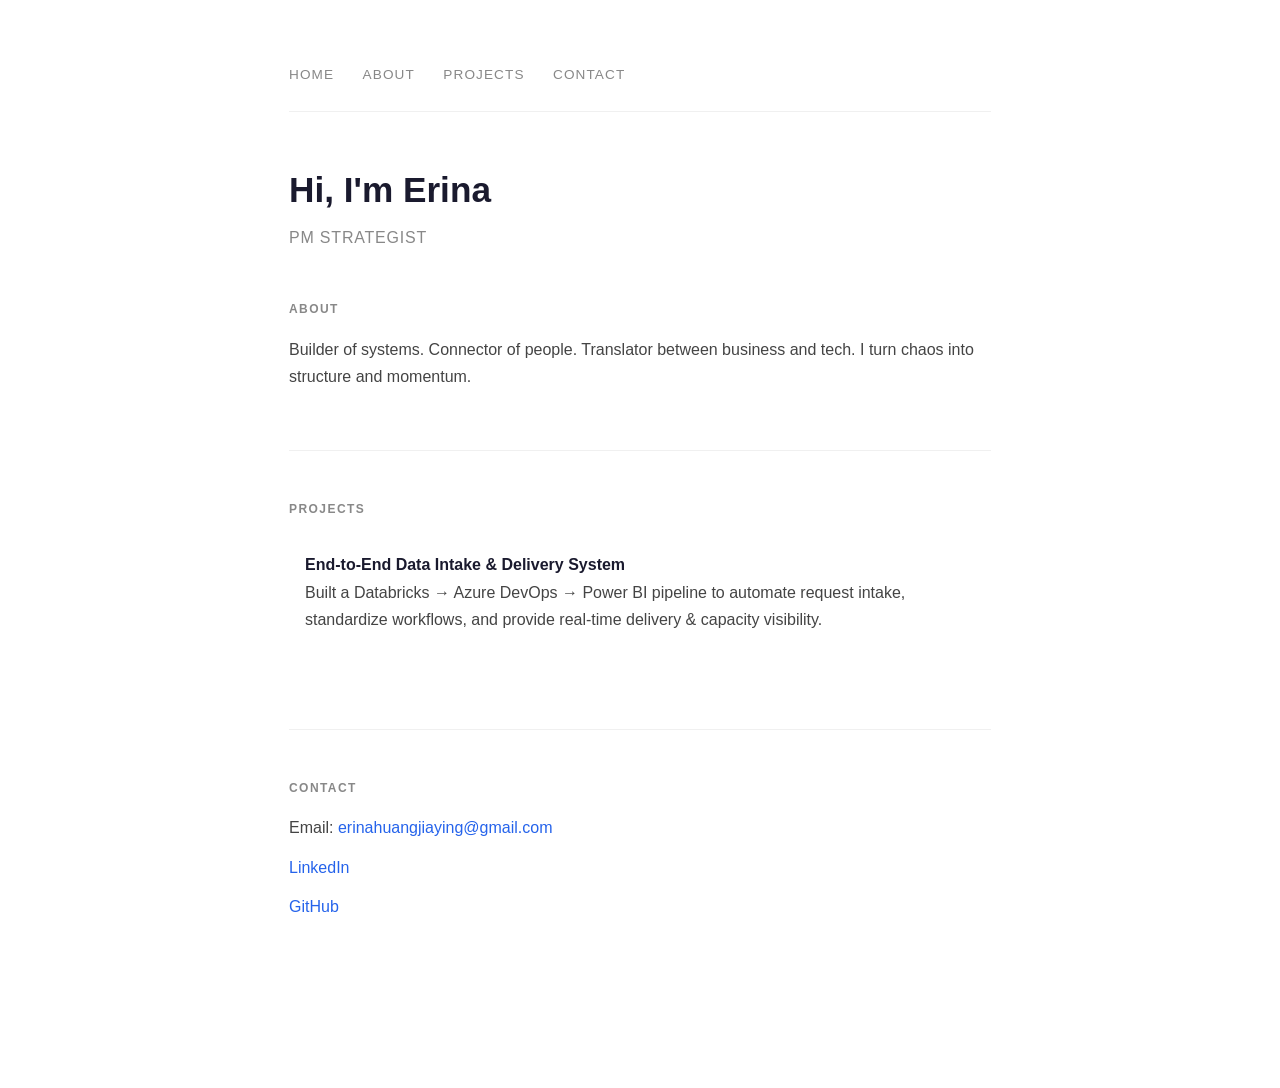
<file: index.html>
<!DOCTYPE html>
<html lang="en">
<head>
  <meta charset="UTF-8">
  <meta name="viewport" content="width=device-width, initial-scale=1.0">
  <title>Erina Huang | PM Strategist</title>
  <link rel="stylesheet" href="styles.css">
</head>
<body>

  <nav>
    <a href="index.html">Home</a>
    <a href="about.html">About</a>
    <a href="projects.html">Projects</a>
    <a href="#contact">Contact</a>
  </nav>
  

  <h1>Hi, I'm Erina</h1>
  <p class="tagline">PM Strategist</p>

  <section id="about">
    <h2>About</h2>
    <p>Builder of systems. Connector of people. Translator between business and tech. I turn chaos into structure and momentum.</p>
  </section>

  <section id="projects">
    <h2>Projects</h2>
    <ul>
      <li>
        <strong>End-to-End Data Intake & Delivery System</strong>
        <p>Built a Databricks → Azure DevOps → Power BI pipeline to automate request intake, standardize workflows, and provide real-time delivery & capacity visibility.</p>
      </li>
    </ul>
  </section>

  <section id="contact">
    <h2>Contact</h2>
    <p>Email: <a href="mailto:erinahuangjiaying@gmail.com">erinahuangjiaying@gmail.com</a></p>
    <p><a href="https://www.linkedin.com/in/erina-huang-1b1b8218/">LinkedIn</a></p>
    <p><a href="https://github.com/jiaying425">GitHub</a></p>
  </section>

</body>
</html>
</file>
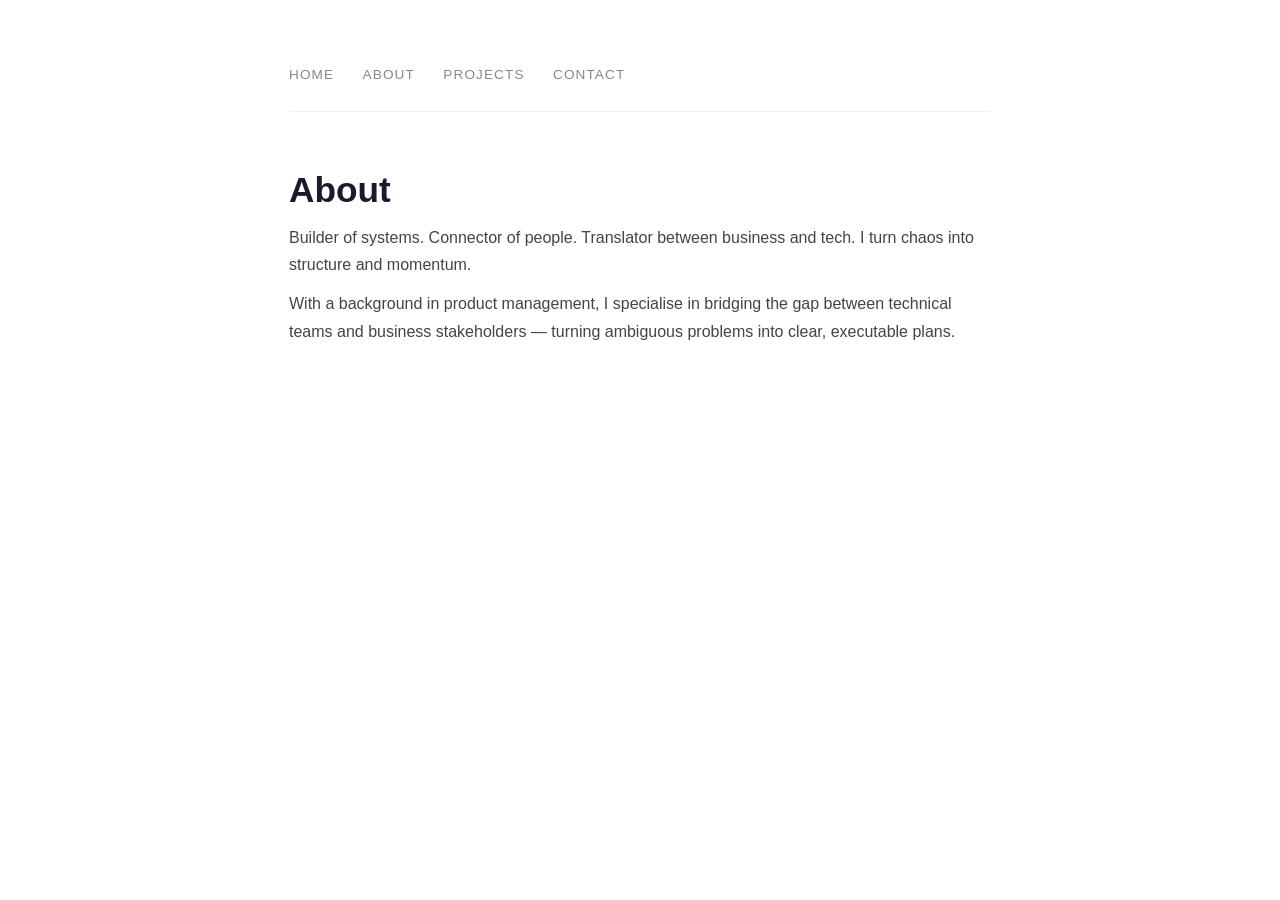
<file: about.html>
<!DOCTYPE html>
<html lang="en">
<head>
  <meta charset="UTF-8">
  <meta name="viewport" content="width=device-width, initial-scale=1.0">
  <title>About | Erina Huang</title>
  <link rel="stylesheet" href="styles.css">
</head>
<body>

  <nav>
    <a href="index.html">Home</a>
    <a href="about.html">About</a>
    <a href="projects.html">Projects</a>
    <a href="index.html#contact">Contact</a>
  </nav>

  <h1>About</h1>

  <section id="about">
    <p>Builder of systems. Connector of people. Translator between business and tech. I turn chaos into structure and momentum.</p>
    <p>With a background in product management, I specialise in bridging the gap between technical teams and business stakeholders — turning ambiguous problems into clear, executable plans.</p>
  </section>

</body>
</html>
</file>
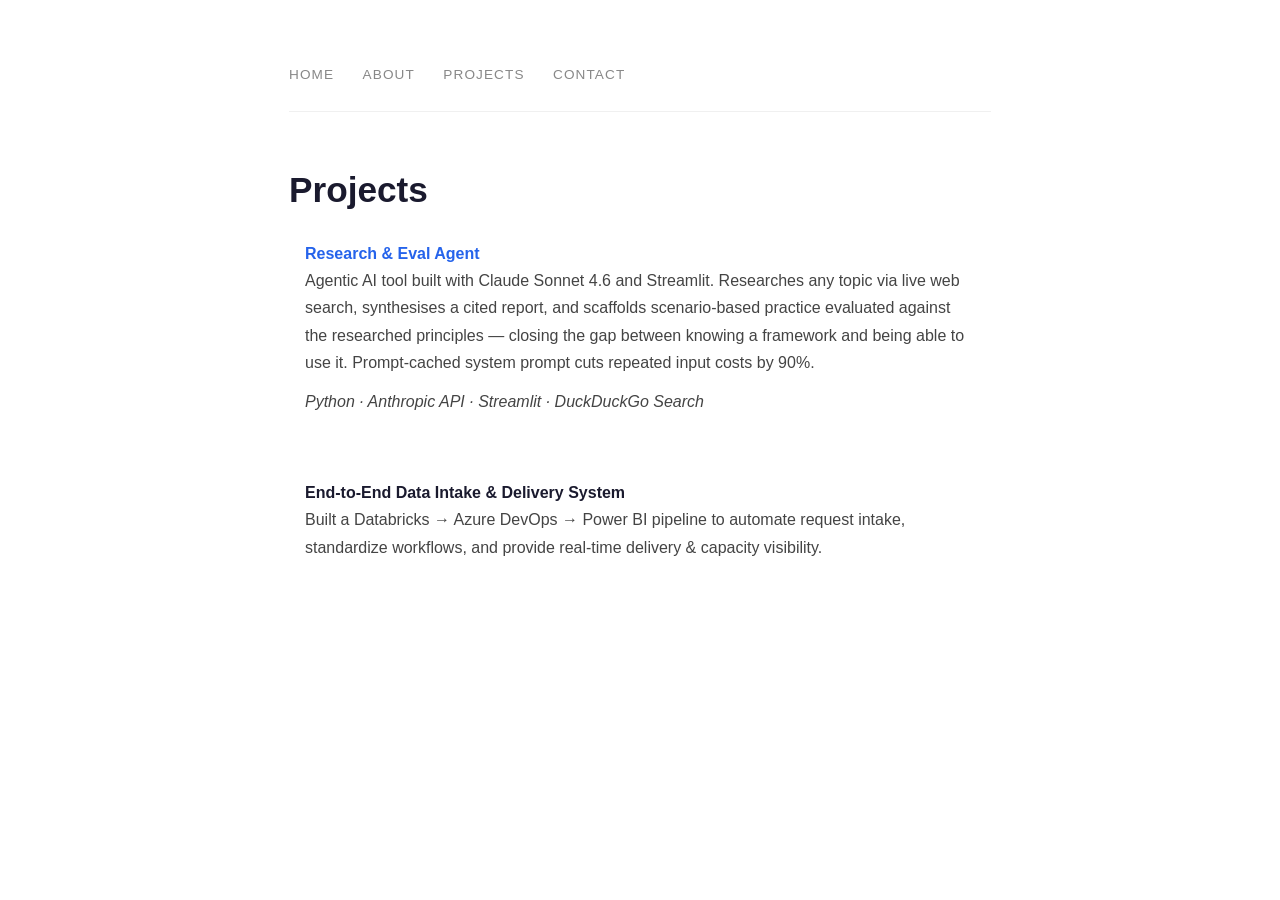
<file: projects.html>
<!DOCTYPE html>
<html lang="en">
<head>
  <meta charset="UTF-8">
  <meta name="viewport" content="width=device-width, initial-scale=1.0">
  <title>Projects | Erina Huang</title>
  <link rel="stylesheet" href="styles.css">
</head>
<body>
  <nav>
    <a href="index.html">Home</a>
    <a href="about.html">About</a>
    <a href="projects.html">Projects</a>
    <a href="index.html#contact">Contact</a>
  </nav>
  <h1>Projects</h1>
  <section id="projects">
    <ul>
      <li>
        <strong><a href="https://github.com/jiaying425/research-eval-agent">Research & Eval Agent</a></strong>
        <p>Agentic AI tool built with Claude Sonnet 4.6 and Streamlit. Researches any topic via live web search, synthesises a cited report, and scaffolds scenario-based practice evaluated against the researched principles — closing the gap between knowing a framework and being able to use it. Prompt-cached system prompt cuts repeated input costs by 90%.</p>
        <p><em>Python · Anthropic API · Streamlit · DuckDuckGo Search</em></p>
      </li>
      <li>
        <strong>End-to-End Data Intake & Delivery System</strong>
        <p>Built a Databricks → Azure DevOps → Power BI pipeline to automate request intake, standardize workflows, and provide real-time delivery & capacity visibility.</p>
      </li>
    </ul>
  </section>
</body>
</html>
</file>
<file: styles.css>
:root {
  --color-dark: #1a1a2e;
  --color-text: #333;
  --color-muted: #888;
  --color-subtle: #444;
  --color-link: #2563eb;
  --color-border: #f0f0f0;
  --color-hover-bg: #f8f8f8;
  --font-main: 'Segoe UI', Arial, sans-serif;
  --max-width: 750px;
}

* {
  margin: 0;
  padding: 0;
  box-sizing: border-box;
}

html {
  scroll-behavior: smooth;
}

body {
  font-family: var(--font-main);
  max-width: var(--max-width);
  margin: 0 auto;
  padding: 60px 24px;
  color: var(--color-text);
  line-height: 1.7;
  animation: fadeIn 0.6s ease;
}

h1 {
  font-size: 2.2rem;
  font-weight: 600;
  color: var(--color-dark);
  margin-bottom: 4px;
}

.tagline {
  font-size: 1rem;
  color: var(--color-muted);
  margin-bottom: 48px;
  letter-spacing: 0.05em;
  text-transform: uppercase;
}

h2 {
  font-size: 0.75rem;
  font-weight: 600;
  letter-spacing: 0.12em;
  text-transform: uppercase;
  color: var(--color-muted);
  margin-bottom: 16px;
}

section {
  margin-bottom: 48px;
  padding-bottom: 48px;
  border-bottom: 1px solid var(--color-border);
}

section:last-child {
  border-bottom: none;
}

p {
  font-size: 1rem;
  color: var(--color-subtle);
  margin-bottom: 12px;
}

ul {
  list-style: none;
  padding: 0;
}

li {
  margin-bottom: 20px;
  padding: 16px;
  border-radius: 8px;
  transition: background 0.2s ease;
}

li:hover {
  background: var(--color-hover-bg);
}

strong {
  color: var(--color-dark);
  font-size: 1rem;
}

a {
  color: var(--color-link);
  text-decoration: none;
}

a:hover {
  text-decoration: underline;
}

nav {
  margin-bottom: 48px;
  padding-bottom: 24px;
  border-bottom: 1px solid var(--color-border);
}

nav a {
  margin-right: 24px;
  font-size: 0.85rem;
  font-weight: 500;
  color: var(--color-muted);
  text-decoration: none;
  text-transform: uppercase;
  letter-spacing: 0.08em;
  transition: color 0.2s ease;
}

nav a:hover {
  color: var(--color-dark);
}

.profile-img {
  width: 120px;
  height: 120px;
  border-radius: 50%;
  object-fit: cover;
  display: block;
  margin-bottom: 24px;
  transition: transform 0.3s ease;
}

.profile-img:hover {
  transform: scale(1.05);
}

@media (max-width: 600px) {
  body {
    padding: 30px 16px;
  }
  h1 {
    font-size: 1.6rem;
  }
  nav a {
    display: block;
    margin-bottom: 8px;
  }
}

@keyframes fadeIn {
  from { opacity: 0; transform: translateY(10px); }
  to   { opacity: 1; transform: translateY(0); }
}
</file>
